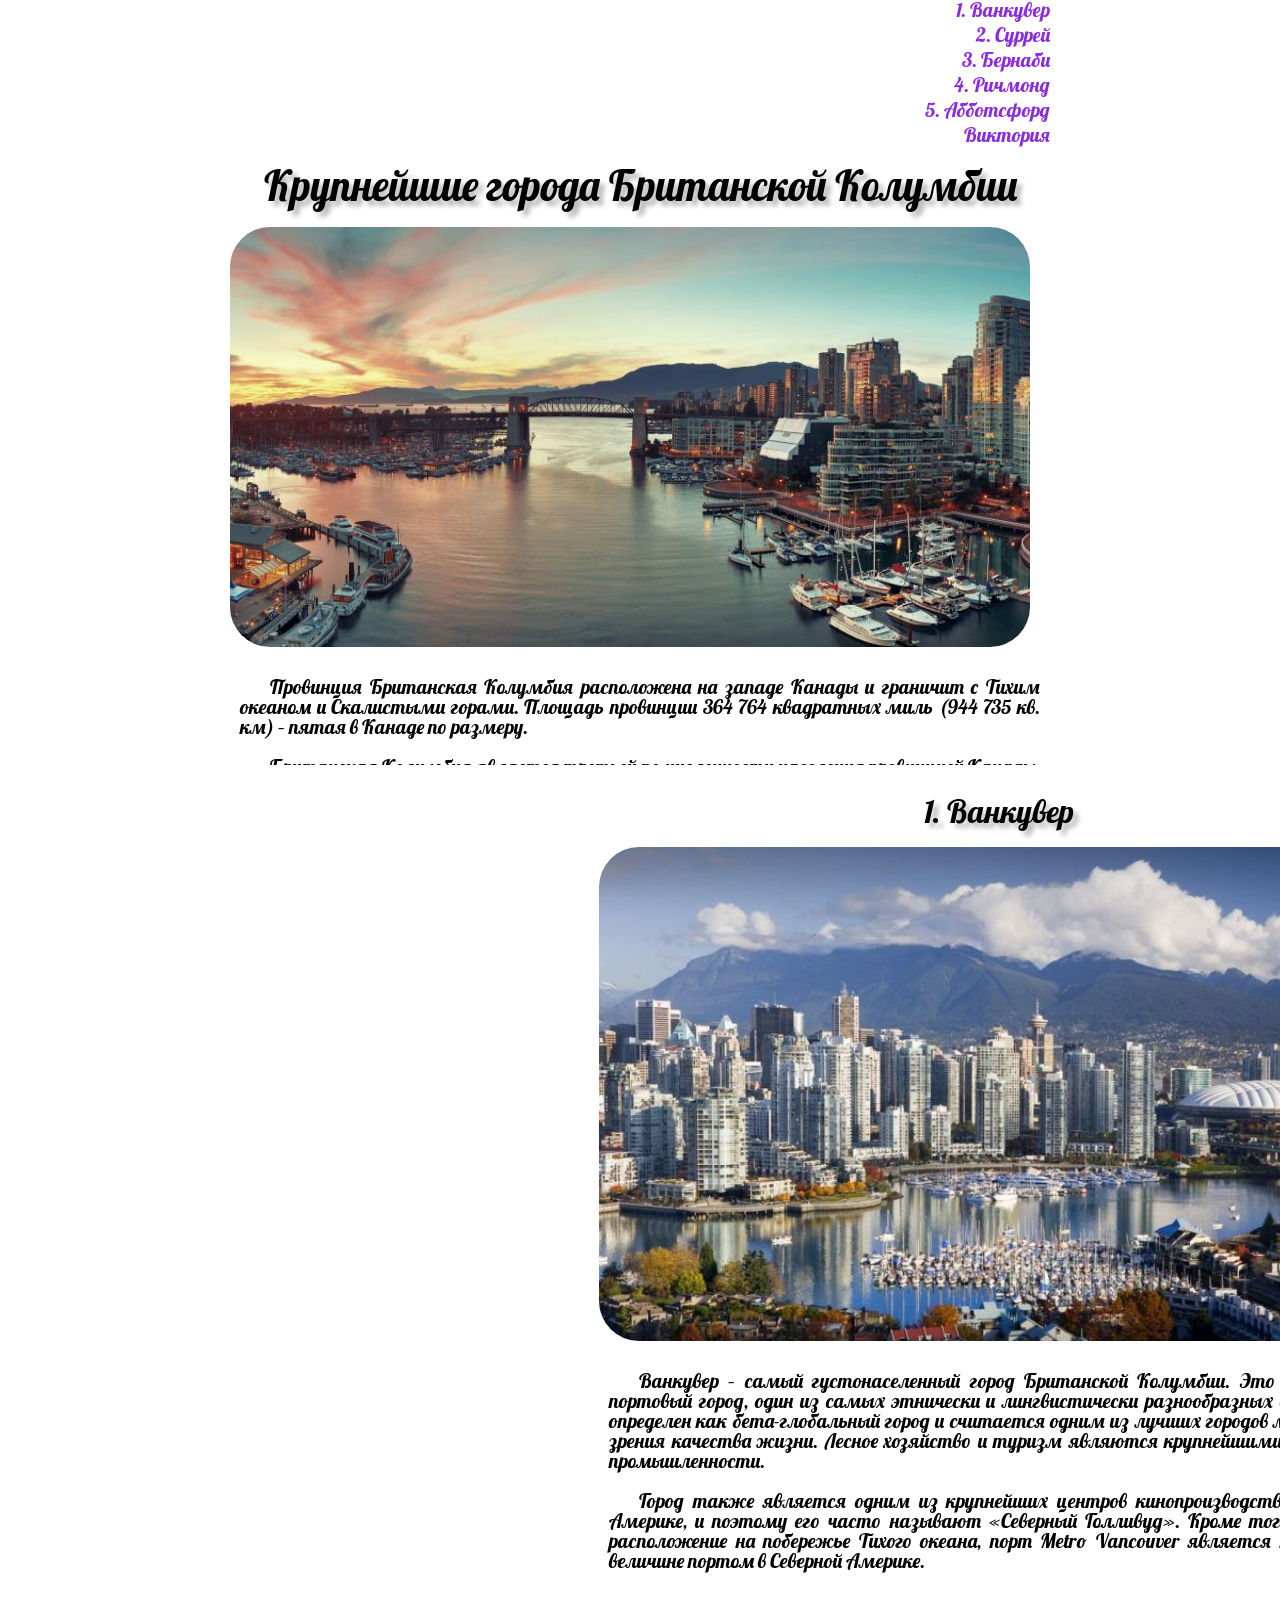
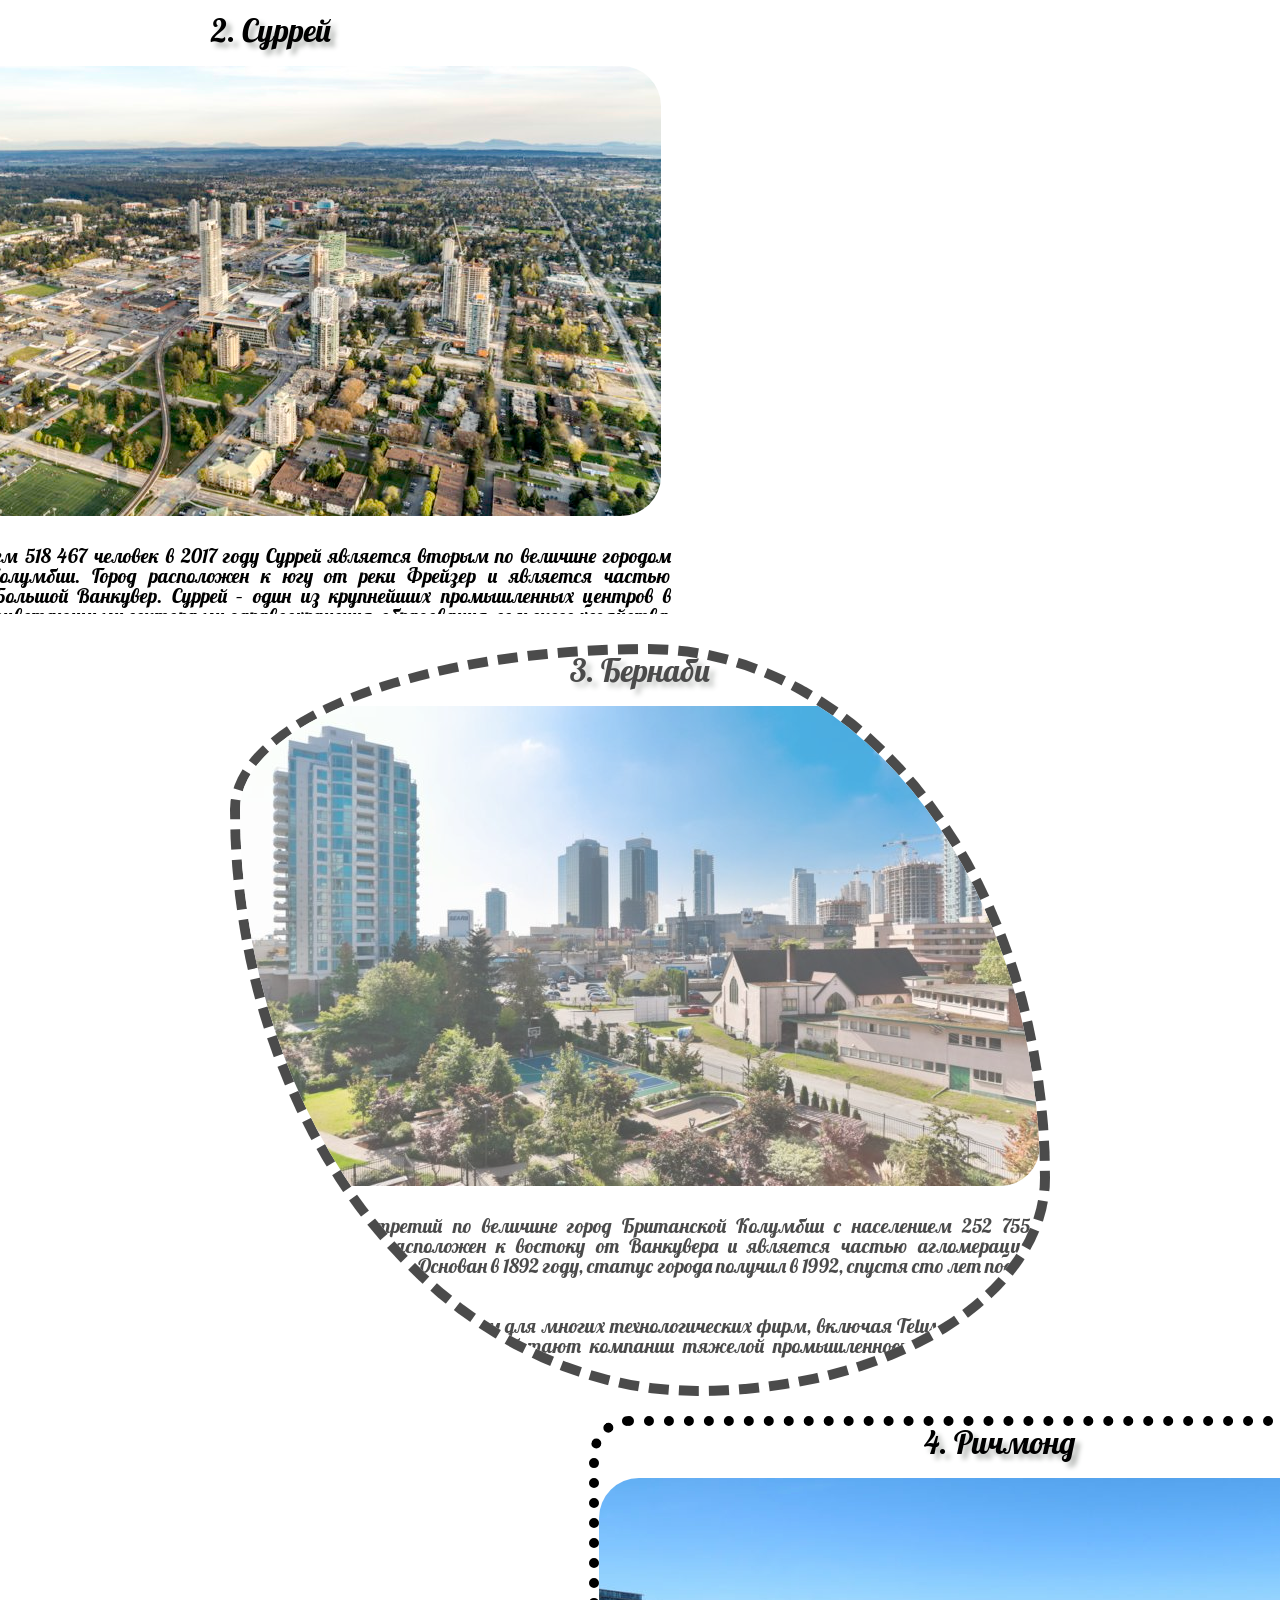
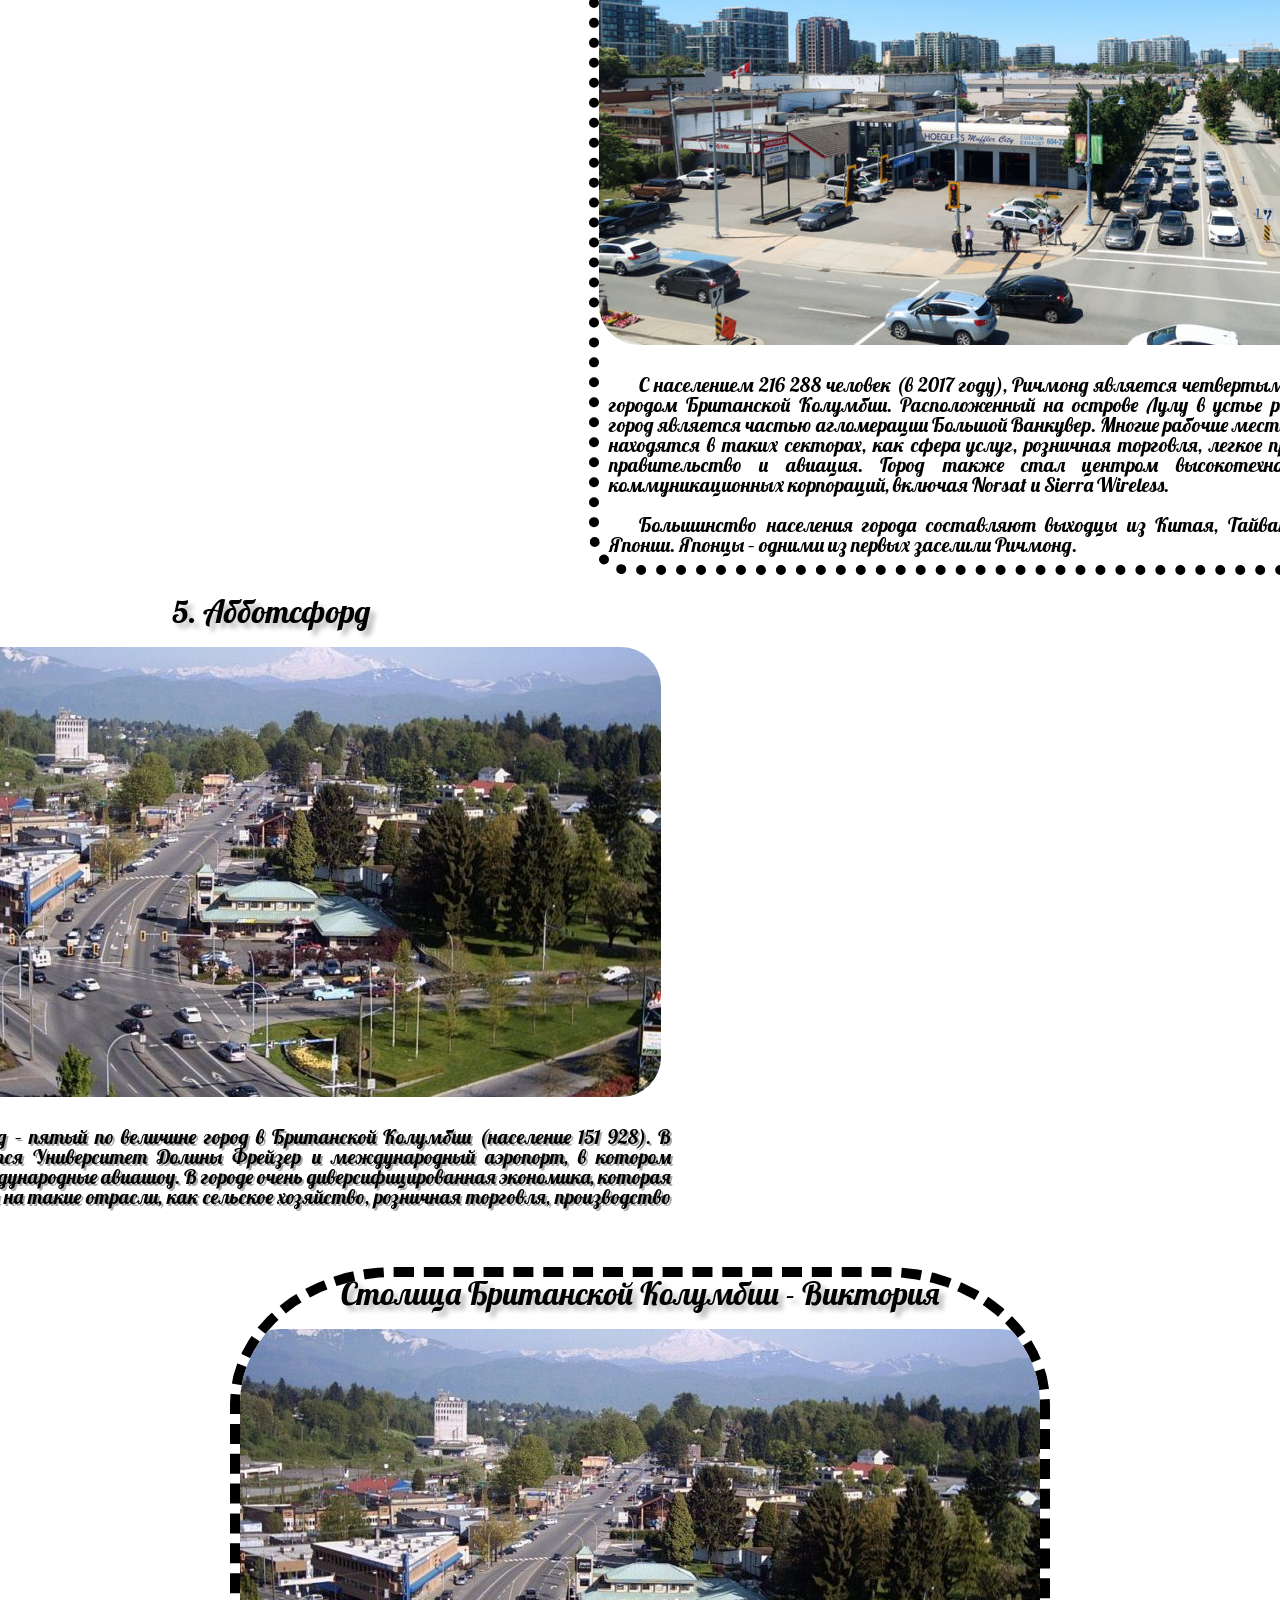
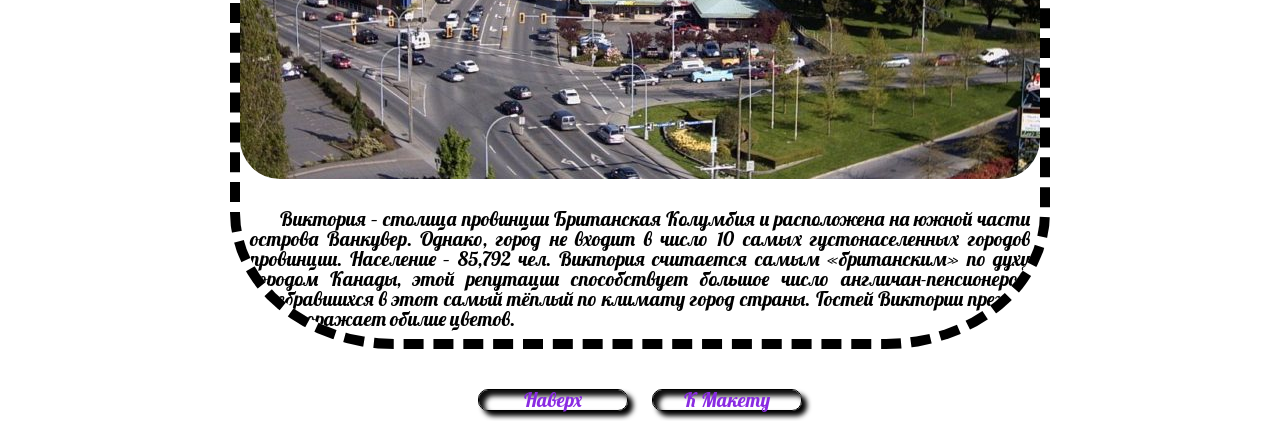
<file: index.html>
<!DOCTYPE html>
<html lang="ru">

<head>
	<meta http-equiv="X-UA-Compatible" content="IE=edge">
	<meta name="viewport" content="width=device-width, initial-scale=1.0">
	<meta charset="UTF-8">
	<link rel="preconnect" href="https://fonts.googleapis.com">
	<link rel="preconnect" href="https://fonts.gstatic.com" crossorigin>
	<link href="https://fonts.googleapis.com/css2?family=Lobster&display=swap" rel="stylesheet">
	<link rel="stylesheet" href="css/style.css">
	<title>Lesson 5.1/6.1</title>
</head>

<body>
	<div class="wrapper">
		<div class="container">
			<header>
				<nav>
					<ul id="nav">
						<li><a href="#section-1">1. Ванкувер</a></li>
						<li><a href="#section-2">2. Суррей</a></li>
						<li><a href="#section-3">3. Бернаби</a></li>
						<li><a href="#section-4">4. Ричмонд</a></li>
						<li><a href="#section-5">5. Абботсфорд</a></li>
						<li><a href="#section-6">Виктория</a></li>
					</ul>
				</nav>
			</header>
			<main>
				<div id="section-0" class="top">
					<h1>Крупнейшие города Британской Колумбии</h1>
					<img src="img/0.jpg" alt="Закат над заливом Ванкувера">
					<p>Провинция Британская Колумбия расположена на западе Канады и граничит с Тихим океаном и Скалистыми горами. Площадь провинции 364 764 квадратных миль (944 735 кв. км) – пятая в Канаде по размеру.</p>
					<p>Британская Колумбия является третьей по численности населения провинцией Канады. В провинции насчитывается 52 города, крупнейшими и наименьшими из которых являются Ванкувер и Гринвуд соответственно. Население Ванкувера составляет 675 586 человек, а население Гринвуда – всего 708. Абботсфорд – самый большой город в провинции по площади (375, 55 кв. км), а Дункан – самый маленький (2, 07 кв. км).</p>
				</div>
				<div id="section-1" class="vancouver">
					<h2>1. Ванкувер</h2>
					<img src="img/1.jpg" width="800" alt="Вид на Ванкувер">
					<p>Ванкувер – самый густонаселенный город Британской Колумбии. Это прибрежный портовый город, один из самых этнически и лингвистически разнообразных в стране. Он определен как бета-глобальный город и считается одним из лучших городов мира с точки зрения качества жизни. Лесное хозяйство и туризм являются крупнейшими отраслями промышленности.</p>
					<p>Город также является одним из крупнейших центров кинопроизводства в Северной Америке, и поэтому его часто называют «Северный Голливуд». Кроме того, учитывая расположение на побережье Тихого океана, порт Metro Vancouver является третьим по величине портом в Северной Америке.</p>
				</div>
				<div id="section-2" class="Surrey">
					<h2>2. Суррей</h2>
					<img src="img/2.jpg" alt="Вид на Суррей">
					<p>С населением 518 467 человек в 2017 году Суррей является вторым по величине городом Британской Колумбии. Город расположен к югу от реки Фрейзер и является частью агломерации Большой Ванкувер. Суррей – один из крупнейших промышленных центров в провинции с процветающими секторами здравоохранения, образования, сельского хозяйства, экологически чистой энергетики и производства.</p>
					<p>В городе быстрорастущий технологический сектор. Большая часть еды, потребляемой в Суррее, выращивается на месте. За счет приезжих численность населения города резко возросла и теперь продолжает увеличиваться.</p>
				</div>
				<div id="section-3" class="Burnaby">
					<h2>3. Бернаби</h2>
					<img src="img/3.jpg" alt="Вид на Бернаби">
					<p>Бернаби – третий по величине город Британской Колумбии с населением 252 755 человек. Город расположен к востоку от Ванкувера и является частью агломерации Большой Ванкувер. Основан в 1892 году, статус города получил в 1992, спустя сто лет после основания.</p>
					<p>Бернаби является домом для многих технологических фирм, включая Telus и Electronic Arts. Кроме того, в городе работают компании тяжелой промышленности, такие как Petro-Canada и Chevron Corporation.</p>
				</div>
				<div id="section-4" class="Richmond">
					<h2>4. Ричмонд</h2>
					<img src="img/4.jpg" alt="Вид на Ричмонд">
					<p>С населением 216 288 человек (в 2017 году), Ричмонд является четвертым по величине городом Британской Колумбии. Расположенный на острове Лулу в устье реки Фрейзер, город является частью агломерации Большой Ванкувер. Многие рабочие места в Ричмонде находятся в таких секторах, как сфера услуг, розничная торговля, легкое производство, правительство и авиация. Город также стал центром высокотехнологичных и коммуникационных корпораций, включая Norsat и Sierra Wireless.</p>
					<p>Большинство населения города составляют выходцы из Китая, Тайваня, Гонконга, Японии. Японцы – одними из первых заселили Ричмонд.</p>
				</div>
				<div id="section-5" class="Abbotsford">
					<h2>5. Абботсфорд</h2>
					<img src="img/5.jpg" alt="Вид на Абботсфорд">
					<p>Абботсфорд – пятый по величине город в Британской Колумбии (население 151 928). В городе находится Университет Долины Фрейзер и международный аэропорт, в котором проходят международные авиашоу. В городе очень диверсифицированная экономика, которая ориентирована на такие отрасли, как сельское хозяйство, розничная торговля, производство и транспорт.</p>
				</div>
				<div id="section-6" class="Victoria">
					<h2>Столица Британской Колумбии - Виктория</h2>
					<img src="img/5.jpg" alt="Вид на Викторию">
					<p>Виктория – столица провинции Британская Колумбия и расположена на южной части острова Ванкувер. Однако, город не входит в число 10 самых густонаселенных городов провинции. Население – 85,792 чел. Виктория считается самым «британским» по духу городом Канады, этой репутации способствует большое число англичан-пенсионеров, перебравшихся в этот самый тёплый по климату город страны. Гостей Виктории прежде всего поражает обилие цветов.</p>
				</div>
			</main>
			<footer>
				<a href="#nav">Наверх</a>
				<a href="figma.html">К Макету</a>
			</footer>
		</div>
	</div>
</body>

</html>
</file>
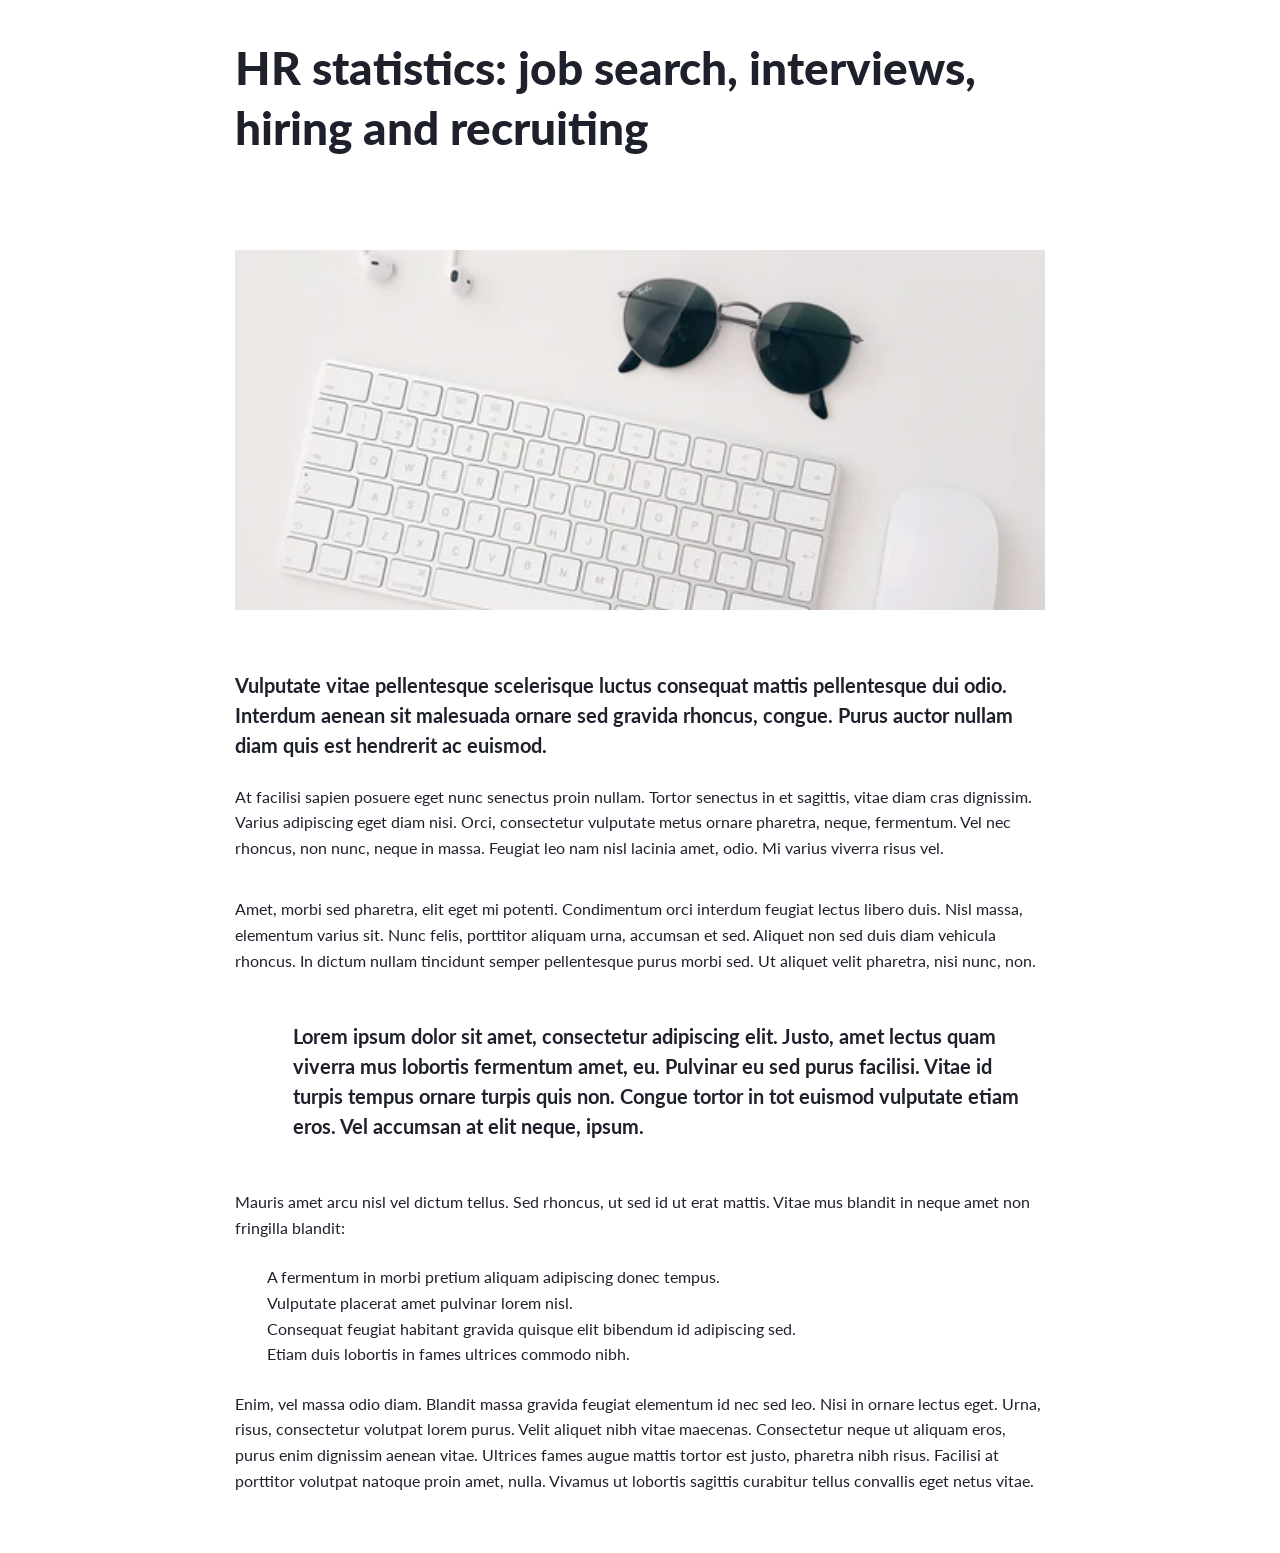
<file: figma.html>
<!DOCTYPE html>
<html lang="en">

<head>
	<meta http-equiv="X-UA-Compatible" content="IE=edge">
	<meta name="viewport" content="width=device-width, initial-scale=1.0">
	<meta charset="UTF-8">
	<link rel="stylesheet" href="css/style2.css">
	<title>Lesson 5.2</title>
</head>

<body>
	<div class="wrapper">
		<div class="container">
			<header>
			</header>
			<main>
				<div class="header">
					<h1>HR statistics: job search, interviews, hiring and recruiting</h1>
					<img src="img/figma1.jpeg" alt="keybord and glasses">
				</div>
				<div class="subtitle">Vulputate vitae pellentesque scelerisque luctus consequat mattis pellentesque dui odio. Interdum aenean sit malesuada ornare sed gravida rhoncus, congue. Purus auctor nullam diam quis est hendrerit ac euismod.</div>
				<div class="text-block">
					<p class="first">At facilisi sapien posuere eget nunc senectus proin nullam. Tortor senectus in et sagittis, vitae diam cras dignissim. Varius adipiscing eget diam nisi. Orci, consectetur vulputate metus ornare pharetra, neque, fermentum. Vel nec rhoncus, non nunc, neque in massa. Feugiat leo nam nisl lacinia amet, odio. Mi varius viverra risus vel.</p>
					<p>Amet, morbi sed pharetra, elit eget mi potenti. Condimentum orci interdum feugiat lectus libero duis. Nisl massa, elementum varius sit. Nunc felis, porttitor aliquam urna, accumsan et sed. Aliquet non sed duis diam vehicula rhoncus. In dictum nullam tincidunt semper pellentesque purus morbi sed. Ut aliquet velit pharetra, nisi nunc, non.</p>
				</div>
				<div class="quote">Lorem ipsum dolor sit amet, consectetur adipiscing elit. Justo, amet lectus quam viverra mus lobortis fermentum amet, eu. Pulvinar eu sed purus facilisi. Vitae id turpis tempus ornare turpis quis non. Congue tortor in tot euismod vulputate etiam eros. Vel accumsan at elit neque, ipsum.</div>
				<div class="list">
					<p>Mauris amet arcu nisl vel dictum tellus. Sed rhoncus, ut sed id ut erat mattis. Vitae mus blandit in neque amet non fringilla blandit:</p>
					<ul>
						<li>A fermentum in morbi pretium aliquam adipiscing donec tempus.</li>
						<li>Vulputate placerat amet pulvinar lorem nisl.</li>
						<li>Consequat feugiat habitant gravida quisque elit bibendum id adipiscing sed.</li>
						<li>Etiam duis lobortis in fames ultrices commodo nibh.</li>
					</ul>
				</div>
				<div class="text-block-2">
					<p>Enim, vel massa odio diam. Blandit massa gravida feugiat elementum id nec sed leo. Nisi in ornare lectus eget. Urna, risus, consectetur volutpat lorem purus. Velit aliquet nibh vitae maecenas. Consectetur neque ut aliquam eros, purus enim dignissim aenean vitae. Ultrices fames augue mattis tortor est justo, pharetra nibh risus. Facilisi at porttitor volutpat natoque proin amet, nulla. Vivamus ut lobortis sagittis curabitur tellus convallis eget netus vitae.</p>
				</div>
			</main>
			<footer>
			</footer>
		</div>
	</div>
</body>

</html>
</file>
<file: css/style.css>
/* &display=swap */

@import url(nullstyle.css);

.wrapper {
	margin: 0 auto;
	min-height: 100%;
}
.container {
	max-width: 820px;
}

body {
	text-align: justify;
	font-size: 20px;
	font-family: "Lobster", sans-serif;
	font-weight: 400;
}
h1 {
	font-size: 42px;
	margin-bottom: 20px;
	text-align: center;
	text-shadow: 5px 5px 5px rgb(181, 184, 181);
}
h2 {
	font-size: 32px;
	margin-bottom: 20px;
	text-align: center;
	text-shadow: 5px 5px 5px rgb(181, 184, 181);
}
p {
	padding: 10px;
	text-indent: 30px;
}
img {
	max-width: 800px;
	margin-bottom: 20px;
	border-radius: 40px;
}
nav {
	text-align: right;
	margin-bottom: 20px;
}
nav li {
	margin-bottom: 5px;
	color: blueviolet;
}
.top {
	margin-bottom: 30px;
	max-height: 600px;
	overflow: auto;
}
div {
	max-width: 820px;
}
.vancouver {
	display: inline-block;
	margin-left: 45%;
	margin-bottom: 30px;
	overflow: auto;
}
.Surrey {
	margin-left: -45%;
	margin-bottom: 30px;
	height: 600px;
	overflow: scroll;
}
.Burnaby {
	border: 10px dashed #000;
	border-radius: 51% 49% 43% 57% / 22% 71% 29% 78%;
	margin-bottom: 30px;
	opacity: 0.7;
	overflow: hidden;
}
.Richmond {
	outline: 10px dotted #000;
	display: inline-block;
	margin-left: 45%;
	margin-bottom: 30px;
	border-radius: 30px;
}
.Abbotsford {
	text-shadow: 2px 2px rgb(167, 167, 167);
	display: inline-block;
	margin-left: -45%;
	margin-bottom: 30px;
}
.Victoria {
	margin-bottom: 30px;
	border: 10px dashed #000;
	border-radius: 20%;
	overflow: hidden;
}
footer {
	text-align: center;
	color: blueviolet;
}
footer a {
	width: 150px;
	margin: 10px;
	display: inline-block;
	border: 1px solid #000;
	border-radius: 10px;
	box-shadow: inset 5px 5px 5px 1px rgb(15, 15, 15), 5px 5px 5px rgb(0, 0, 0);
}
</file>
<file: css/style2.css>
/* &display=swap */

@import url(nullstyle.css);
@import url(https://fonts.googleapis.com/css?family=Lato:regular,700,900&display=swap);

.wrapper {
	min-height: 100%;
	overflow: hidden;
}
.container {
	margin: 0 auto;
	max-width: 810px;
}
body {
	font-weight: 400;
	font-size: 16px;
	text-align: left;
	font-family: "Lato", sans-serif;
	color: #1e212c;
}

h1 {
	font-weight: 900;
	font-size: 46px;
	line-height: 1.3;
	margin-bottom: 92px;
}
.header {
	margin: 38px 0 60px;
}
.subtitle {
	font-size: 20px;
	font-weight: 700;
	line-height: 1.5;
	margin-bottom: 24px;
}
.text-block {
	line-height: 1.6;
	margin-bottom: 48px;
}
.first {
	margin-bottom: 36px;
}
.list p {
	margin-bottom: 24px;
}
.list ul {
	padding-left: 32px;
}
.list {
	line-height: 1.6;
	margin-bottom: 24px;
}
.quote {
	padding-left: 58px;
	font-size: 20px;
	font-weight: 700;
	line-height: 1.5;
	margin-bottom: 48px;
}
.text-block-2 {
	line-height: 1.6;
	margin-bottom: 60px;
}
</file>
